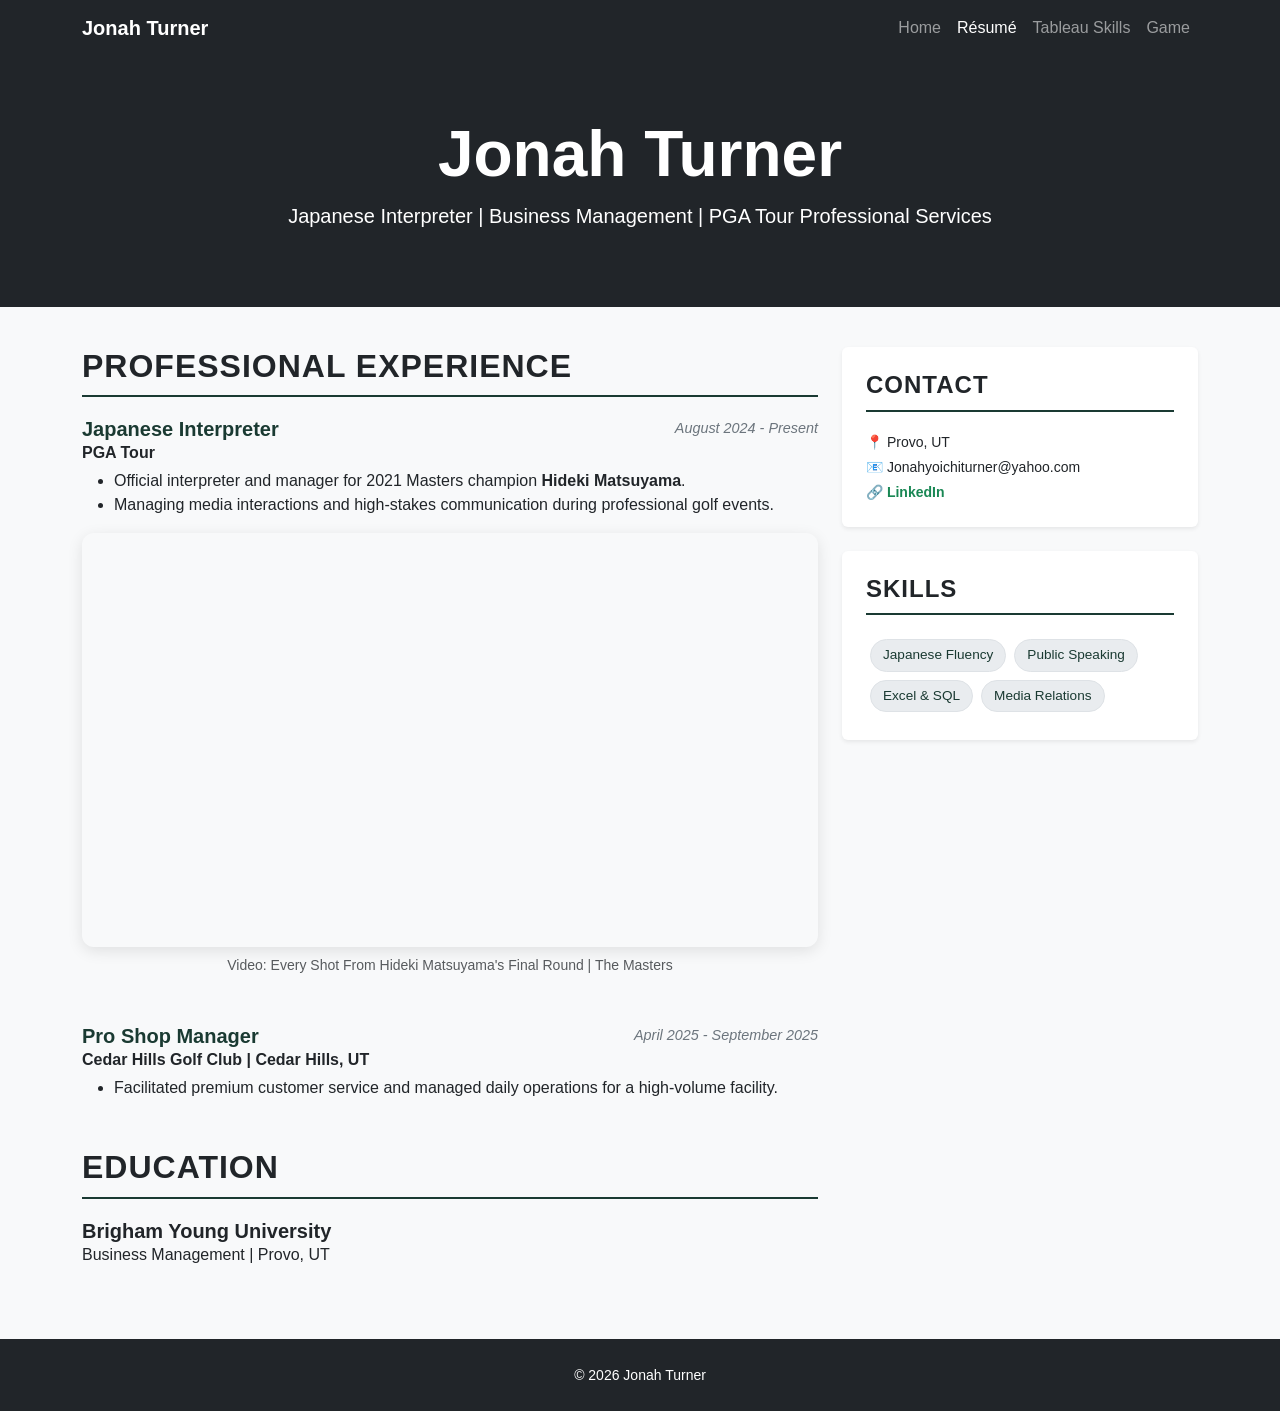
<file: resume.html>
<!DOCTYPE html>
<html lang="en">
<head>
    <meta charset="UTF-8">
    <meta name="viewport" content="width=device-width, initial-scale=1.0">
    <title>Résumé | Jonah Turner</title>
    <link href="https://cdn.jsdelivr.net/npm/bootstrap@5.3.0/dist/css/bootstrap.min.css" rel="stylesheet">
    <style>
        body { font-family: 'Segoe UI', sans-serif; }
        .resume-header { background-color: #212529; color: white; padding: 60px 0; margin-bottom: 40px; }
        .section-title { border-bottom: 2px solid #1a3a32; padding-bottom: 10px; margin-bottom: 20px; font-weight: bold; text-transform: uppercase; letter-spacing: 1px; }
        .job-title { font-weight: bold; color: #1a3a32; }
        .date-text { font-style: italic; color: #6c757d; font-size: 0.9rem; }
        .skill-badge { background-color: #e9ecef; color: #1a3a32; padding: 5px 12px; border-radius: 50px; display: inline-block; margin: 4px; font-size: 0.85rem; border: 1px solid #dee2e6; }
        /* Video Container for professional look */
        .video-wrapper { 
            position: relative; 
            padding-bottom: 56.25%; /* 16:9 Aspect Ratio */
            height: 0; 
            overflow: hidden; 
            border-radius: 12px; 
            box-shadow: 0 4px 15px rgba(0,0,0,0.1); 
            margin-top: 20px;
        }
        .video-wrapper iframe { position: absolute; top: 0; left: 0; width: 100%; height: 100%; border: 0; }
    </style>
</head>
<body class="bg-light">

<nav class="navbar navbar-expand-lg navbar-dark bg-dark sticky-top">
    <div class="container">
        <a class="navbar-brand fw-bold" href="index.html">Jonah Turner</a>
        <div class="navbar-nav ms-auto">
            <a class="nav-link" href="index.html">Home</a>
            <a class="nav-link active" href="resume.html">Résumé</a>
            <a class="nav-link" href="scratch.html">Tableau Skills</a>
            <a class="nav-link" href="WebApp.html">Game</a>
        </div>
    </div>
</nav>

<header class="resume-header text-center">
    <div class="container">
        <h1 class="display-3 fw-bold">Jonah Turner</h1>
        <p class="lead">Japanese Interpreter | Business Management | PGA Tour Professional Services</p>
    </div>
</header>

<div class="container mb-5">
    <div class="row">
        <div class="col-lg-8">
            <h2 class="section-title">Professional Experience</h2>
            
            <div class="mb-5">
                <div class="d-flex justify-content-between align-items-center flex-wrap">
                    <h5 class="job-title mb-0">Japanese Interpreter</h5>
                    <span class="date-text">August 2024 - Present</span>
                </div>
                <p class="fw-bold mb-1">PGA Tour</p>
                <ul>
                    <li>Official interpreter and manager for 2021 Masters champion <strong>Hideki Matsuyama</strong>.</li>
                    <li>Managing media interactions and high-stakes communication during professional golf events.</li>
                </ul>
                
                <div class="video-wrapper mt-3">
                    <iframe src="https://www.youtube.com/embed/3BZfBrsirCs" allowfullscreen></iframe>
                </div>
                <p class="small text-muted mt-2 text-center italic">Video: Every Shot From Hideki Matsuyama's Final Round | The Masters</p>
            </div>

            <div class="mb-4">
                <div class="d-flex justify-content-between align-items-center flex-wrap">
                    <h5 class="job-title mb-0">Pro Shop Manager</h5>
                    <span class="date-text">April 2025 - September 2025</span>
                </div>
                <p class="fw-bold mb-1">Cedar Hills Golf Club | Cedar Hills, UT</p>
                <ul>
                    <li>Facilitated premium customer service and managed daily operations for a high-volume facility.</li>
                </ul>
            </div>

            <h2 class="section-title mt-5">Education</h2>
            <div class="mb-4">
                <h5 class="fw-bold mb-0">Brigham Young University</h5>
                <p class="mb-1">Business Management | Provo, UT</p>
            </div>
        </div>

        <div class="col-lg-4">
            <div class="card border-0 shadow-sm p-4 mb-4">
                <h2 class="section-title h4">Contact</h2>
                <p class="small mb-1">📍 Provo, UT</p>
                <p class="small mb-1">📧 Jonahyoichiturner@yahoo.com</p>
                <p class="small mb-0">🔗 <a href="https://www.linkedin.com/in/jonah-turner-163864384/" target="_blank" class="text-success text-decoration-none fw-bold">LinkedIn</a></p>
            </div>

            <div class="card border-0 shadow-sm p-4">
                <h2 class="section-title h4">Skills</h2>
                <div class="d-flex flex-wrap">
                    <span class="skill-badge">Japanese Fluency</span>
                    <span class="skill-badge">Public Speaking</span>
                    <span class="skill-badge">Excel & SQL</span>
                    <span class="skill-badge">Media Relations</span>
                </div>
            </div>
        </div>
    </div>
</div>

<footer class="bg-dark text-white text-center py-4">
    <div class="container"><small>&copy; 2026 Jonah Turner</small></div>
</footer>

</body>
</html>
</file>
